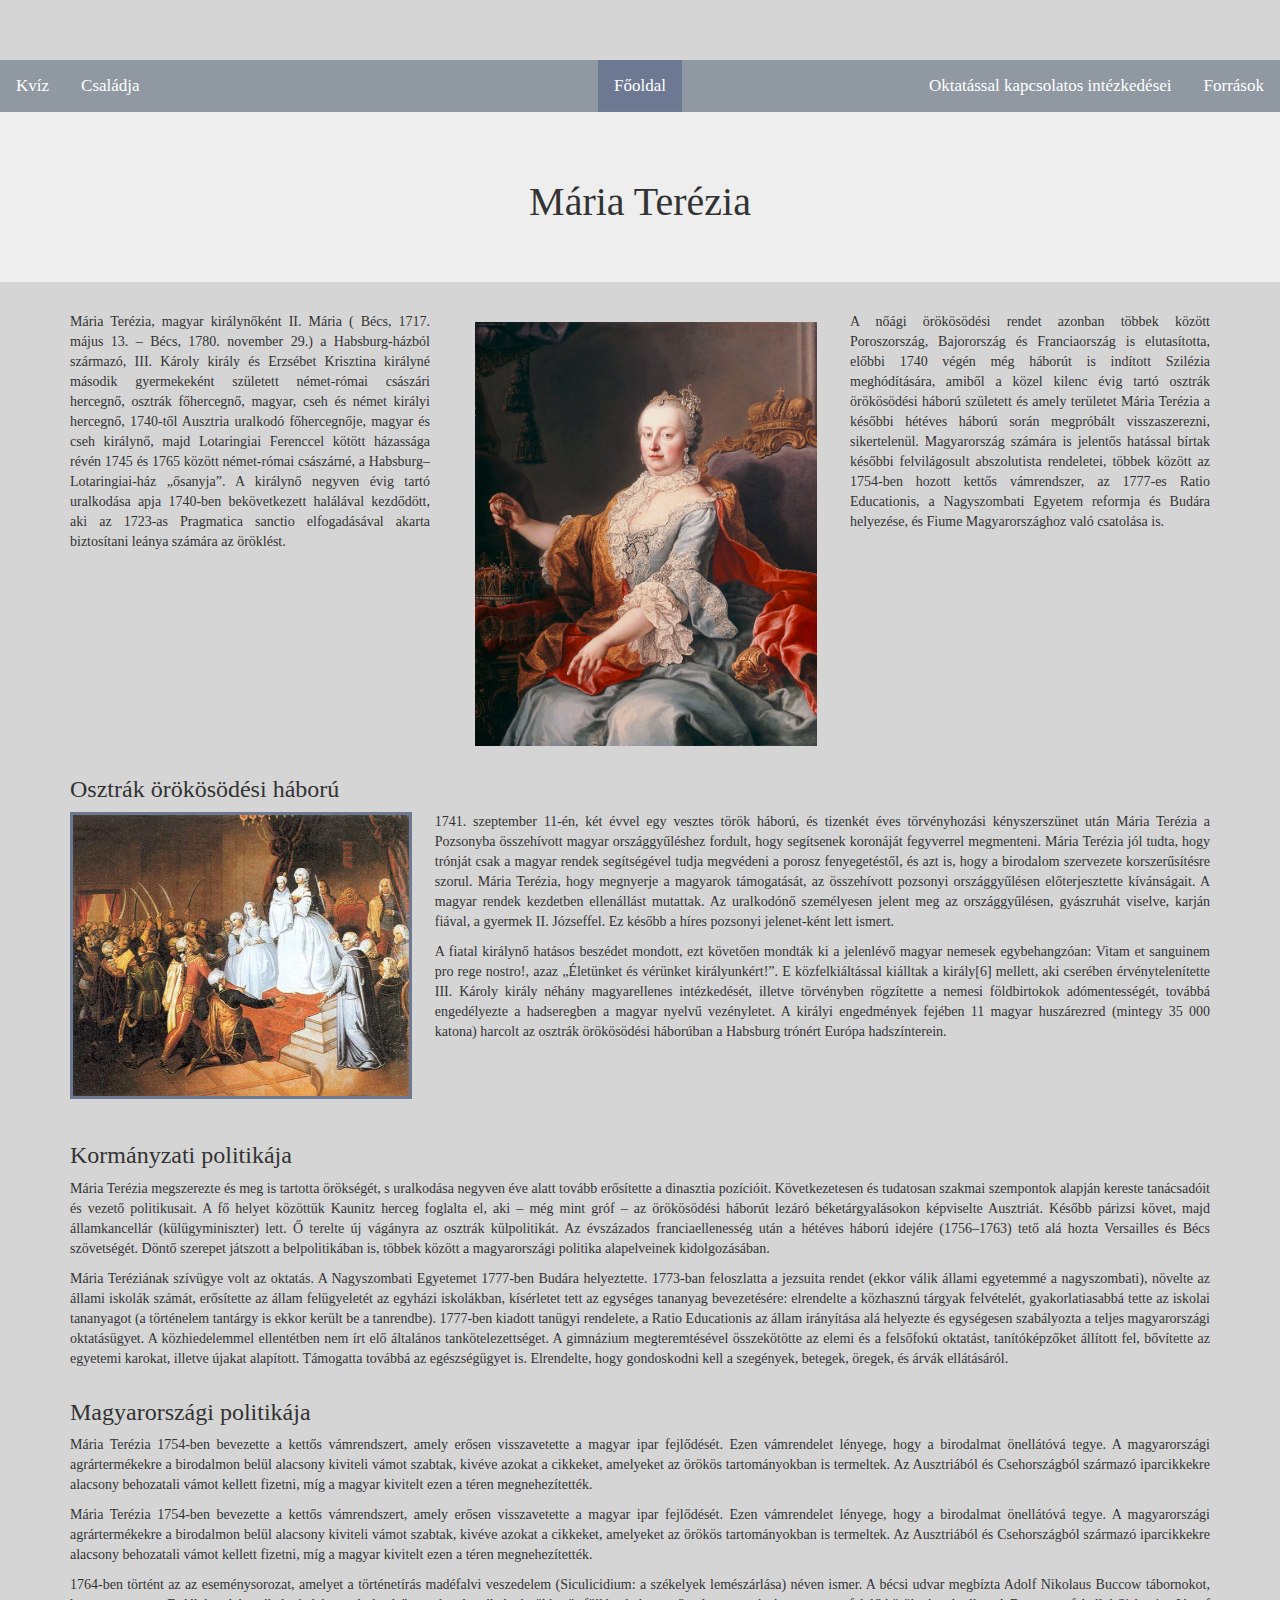
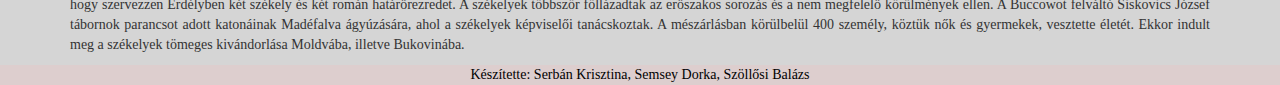
<file: weblap/index.html>
<!DOCTYPE html>
<html lang="hu">
<head>
    <meta charset="UTF-8">
    <meta name="viewport" content="width=device-width, initial-scale=1.0">
    <link rel="stylesheet" href="https://maxcdn.bootstrapcdn.com/bootstrap/3.4.1/css/bootstrap.min.css">
    <link rel="stylesheet" href="maritert.css">
    
    <title>Mária Terézia</title>
</head>
<body>
    <nav>
        <div class="topnav">

            <!-- Centered link -->
            <div class="topnav-centered">
              <a href="index.html" class="active">Főoldal</a>
            </div>
            
            <!-- Left-aligned links (default) -->
            <a href="kvíz.html">Kvíz</a>
            <a href="csalad.html">Családja</a>
            
            <!-- Right-aligned links -->
            <div class="topnav-right">
              <a href="#re.html">Oktatással kapcsolatos intézkedései</a>
              <a href="forras.html">Források</a>
            </div>
    </nav>
    <div class="jumbotron text-center">
        <h1 style="font-size: 40px">Mária Terézia</h1>
    </div>

<h2 style="text-align: center; font-size: xx-large;"></h2>
    <div class="container">
        <div class="row">
            <div class="col-md-4">
                <p style="text-align: justify;">Mária Terézia, magyar királynőként II. Mária ( Bécs, 1717. május 13. – Bécs, 1780. november 29.) a Habsburg-házból származó, III. Károly király és Erzsébet Krisztina királyné második gyermekeként született német-római császári hercegnő, osztrák főhercegnő, magyar, cseh és német királyi hercegnő, 1740-től Ausztria uralkodó főhercegnője, magyar és cseh királynő, majd Lotaringiai Ferenccel kötött házassága révén 1745 és 1765 között német-római császárné, a Habsburg–Lotaringiai-ház „ősanyja”. A királynő negyven évig tartó uralkodása apja 1740-ben bekövetkezett halálával kezdődött, aki az 1723-as Pragmatica sanctio elfogadásával akarta biztosítani leánya számára az öröklést.</p>
             </div>
             <div class="col-md-4">
                <p><div class="container" >
                    <img src="Kaiserin_Maria_Theresia_(HRR).jpg"   width="30%" height="30%" alt="Mária Terézia" title="Mária Terézia">
                </div></p>
             </div>
             <div class="col-md-4">
                 
                 <p > A nőági örökösödési rendet azonban többek között Poroszország, Bajorország és Franciaország is elutasította, előbbi 1740 végén még háborút is indított Szilézia meghódítására, amiből a közel kilenc évig tartó osztrák örökösödési háború született és amely területet Mária Terézia a későbbi hétéves háború során megpróbált visszaszerezni, sikertelenül. Magyarország számára is jelentős hatással bírtak későbbi felvilágosult abszolutista rendeletei, többek között az 1754-ben hozott kettős vámrendszer, az 1777-es Ratio Educationis, a Nagyszombati Egyetem reformja és Budára helyezése, és Fiume Magyarországhoz való csatolása is.</p>
             </div>
            <div class="col-md-12">
              <h3>Osztrák örökösödési háború</h3>
              <img  id="pozsony" src="pozsony.jpg" alt="A pozsonyi jelenet"  title="A pozsonyi jelenet">
                <p>1741. szeptember 11-én, két évvel egy vesztes török háború, és tizenkét éves törvényhozási kényszerszünet után Mária Terézia a Pozsonyba összehívott magyar országgyűléshez fordult, hogy segítsenek koronáját fegyverrel megmenteni. Mária Terézia jól tudta, hogy trónját csak a magyar rendek segítségével tudja megvédeni a porosz fenyegetéstől, és azt is, hogy a birodalom szervezete korszerűsítésre szorul. Mária Terézia, hogy megnyerje a magyarok támogatását, az összehívott pozsonyi országgyűlésen előterjesztette kívánságait. A magyar rendek kezdetben ellenállást mutattak. Az uralkodónő személyesen jelent meg az országgyűlésen, gyászruhát viselve, karján fiával, a gyermek II. Józseffel. Ez később a híres pozsonyi jelenet-ként lett ismert.</p>
                
                <p>A fiatal királynő hatásos beszédet mondott, ezt követően mondták ki a jelenlévő magyar nemesek egybehangzóan: Vitam et sanguinem pro rege nostro!, azaz „Életünket és vérünket királyunkért!”. E közfelkiáltással kiálltak a király[6] mellett, aki cserében érvénytelenítette III. Károly király néhány magyarellenes intézkedését, illetve törvényben rögzítette a nemesi földbirtokok adómentességét, továbbá engedélyezte a hadseregben a magyar nyelvű vezényletet. A királyi engedmények fejében 11 magyar huszárezred (mintegy 35 000 katona) harcolt az osztrák örökösödési háborúban a Habsburg trónért Európa hadszínterein.</p> 
              </div> 
              <div class="col-md-12">
                <h3>Kormányzati politikája</h3>
                <p>
                    Mária Terézia megszerezte és meg is tartotta örökségét, s uralkodása negyven éve alatt tovább erősítette a dinasztia pozícióit. Következetesen és tudatosan szakmai szempontok alapján kereste tanácsadóit és vezető politikusait. A fő helyet közöttük Kaunitz herceg foglalta el, aki – még mint gróf – az örökösödési háborút lezáró béketárgyalásokon képviselte Ausztriát. Később párizsi követ, majd államkancellár (külügyminiszter) lett. Ő terelte új vágányra az osztrák külpolitikát. Az évszázados franciaellenesség után a hétéves háború idejére (1756–1763) tető alá hozta Versailles és Bécs szövetségét. Döntő szerepet játszott a belpolitikában is, többek között a magyarországi politika alapelveinek kidolgozásában.</p>
                    <p>
                    Mária Teréziának szívügye volt az oktatás. A Nagyszombati Egyetemet 1777-ben Budára helyeztette. 1773-ban feloszlatta a jezsuita rendet (ekkor válik állami egyetemmé a nagyszombati), növelte az állami iskolák számát, erősítette az állam felügyeletét az egyházi iskolákban, kísérletet tett az egységes tananyag bevezetésére: elrendelte a közhasznú tárgyak felvételét, gyakorlatiasabbá tette az iskolai tananyagot (a történelem tantárgy is ekkor került be a tanrendbe). 1777-ben kiadott tanügyi rendelete, a Ratio Educationis az állam irányítása alá helyezte és egységesen szabályozta a teljes magyarországi oktatásügyet. A közhiedelemmel ellentétben nem írt elő általános tankötelezettséget. A gimnázium megteremtésével összekötötte az elemi és a felsőfokú oktatást, tanítóképzőket állított fel, bővítette az egyetemi karokat, illetve újakat alapított. Támogatta továbbá az egészségügyet is. Elrendelte, hogy gondoskodni kell a szegények, betegek, öregek, és árvák ellátásáról.
                </p>
              </div>
              <div class="col-md-12">
                  <h3>Magyarországi politikája</h3>
                  <p>
                    Mária Terézia 1754-ben bevezette a kettős vámrendszert, amely erősen visszavetette a magyar ipar fejlődését. Ezen vámrendelet lényege, hogy a birodalmat önellátóvá tegye. A magyarországi agrártermékekre a birodalmon belül alacsony kiviteli vámot szabtak, kivéve azokat a cikkeket, amelyeket az örökös tartományokban is termeltek. Az Ausztriából és Csehországból származó iparcikkekre alacsony behozatali vámot kellett fizetni, míg a magyar kivitelt ezen a téren megnehezítették.
                  </p>
                  <p>
                    Mária Terézia 1754-ben bevezette a kettős vámrendszert, amely erősen visszavetette a magyar ipar fejlődését. Ezen vámrendelet lényege, hogy a birodalmat önellátóvá tegye. A magyarországi agrártermékekre a birodalmon belül alacsony kiviteli vámot szabtak, kivéve azokat a cikkeket, amelyeket az örökös tartományokban is termeltek. Az Ausztriából és Csehországból származó iparcikkekre alacsony behozatali vámot kellett fizetni, míg a magyar kivitelt ezen a téren megnehezítették.
                  </p>
                  <p>
                    1764-ben történt az az eseménysorozat, amelyet a történetírás madéfalvi veszedelem (Siculicidium: a székelyek lemészárlása) néven ismer. A bécsi udvar megbízta Adolf Nikolaus Buccow tábornokot, hogy szervezzen Erdélyben két székely és két román határőrezredet. A székelyek többször föllázadtak az erőszakos sorozás és a nem megfelelő körülmények ellen. A Buccowot felváltó Siskovics József tábornok parancsot adott katonáinak Madéfalva ágyúzására, ahol a székelyek képviselői tanácskoztak. A mészárlásban körülbelül 400 személy, köztük nők és gyermekek, vesztette életét. Ekkor indult meg a székelyek tömeges kivándorlása Moldvába, illetve Bukovinába.
                  </p>
                </div>
        </div>

    </div>
<footer style="background-color: rgb(221, 206, 206) ; text-align: center;">
    Készítette: Serbán Krisztina, Semsey Dorka, Szöllősi Balázs
</footer>
</body>
</html>
</file>
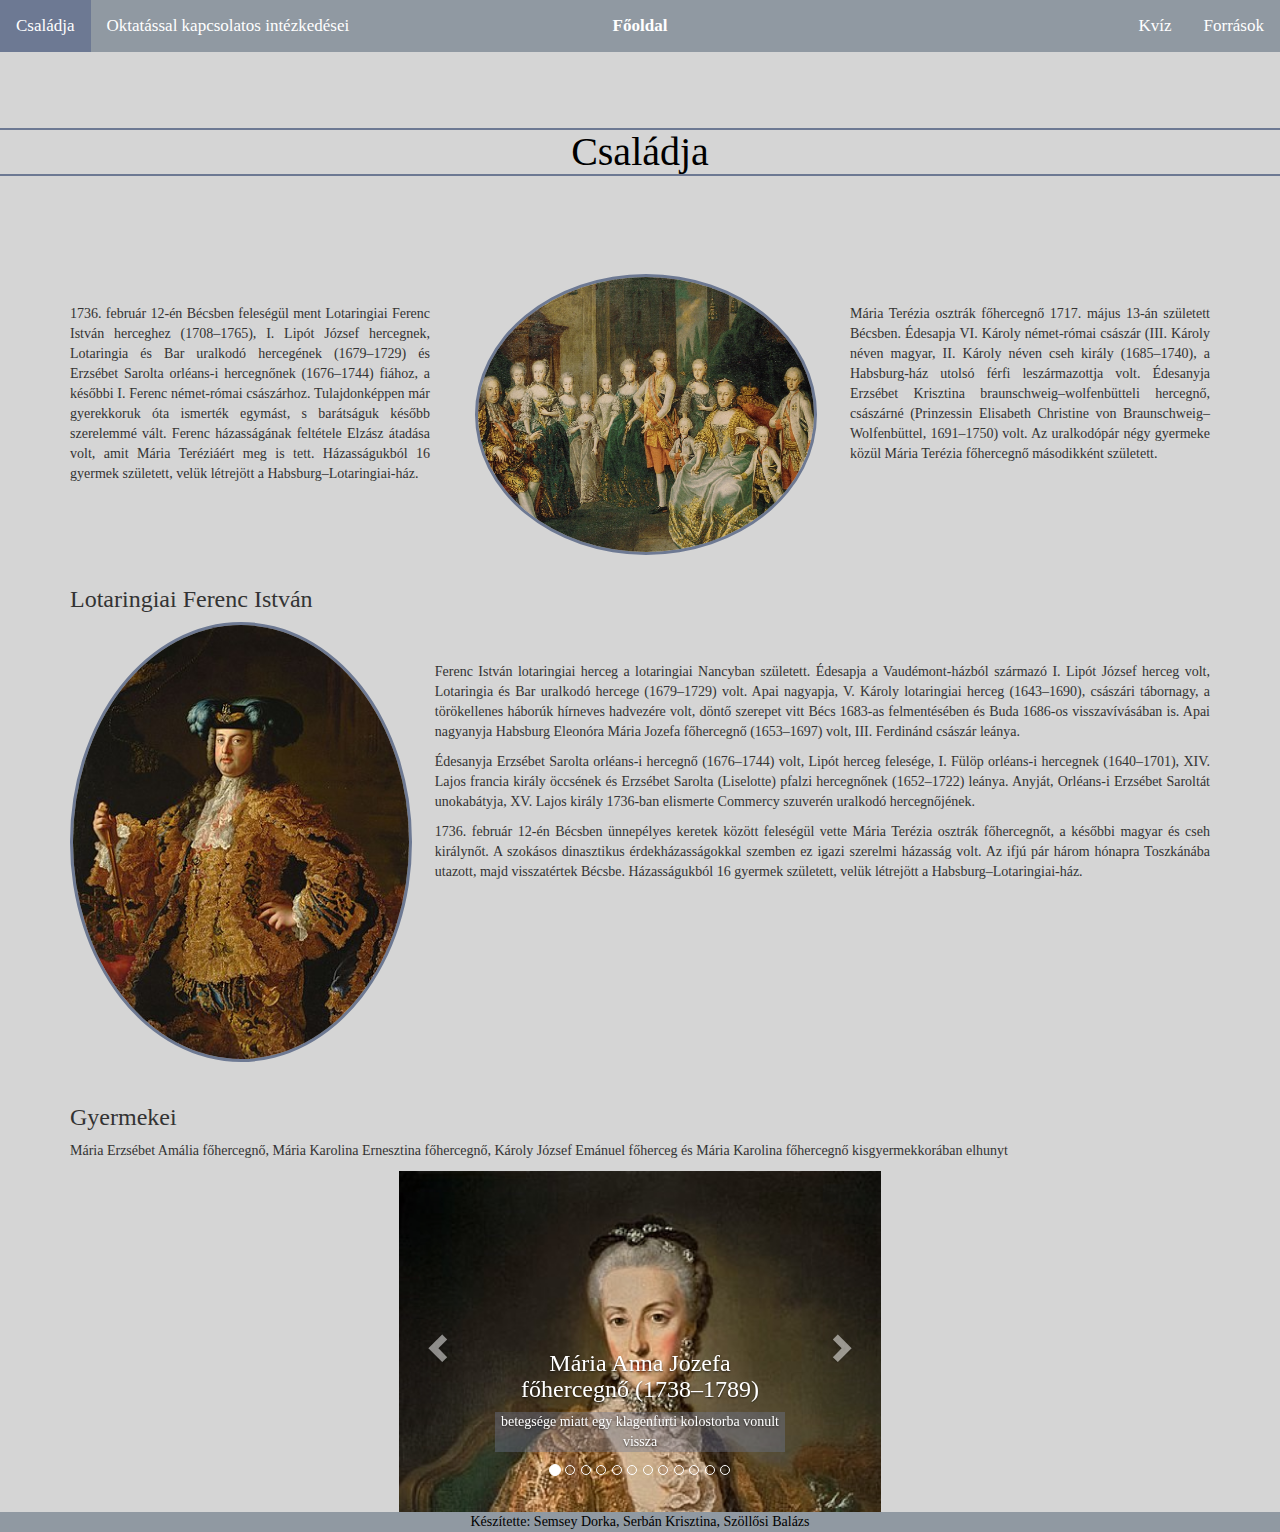
<file: weblap/csalad.html>
<!DOCTYPE html>
<html lang="hu">
<head>
    <meta charset="UTF-8">
    <meta name="viewport" content="width=device-width, initial-scale=1.0">
    <link rel="stylesheet" href="https://maxcdn.bootstrapcdn.com/bootstrap/3.4.1/css/bootstrap.min.css">
    <script src="https://ajax.googleapis.com/ajax/libs/jquery/3.5.1/jquery.min.js"></script>
    <script src="https://maxcdn.bootstrapcdn.com/bootstrap/3.4.1/js/bootstrap.min.js"></script>
  </head>
    <link rel="stylesheet" href="maritert.css">
    <title>Családja</title>
    <style>
        #katt2{
            background-color: #2B4A5C;
        }
    </style>
</head>


<body>
  <nav class="navbar-fixed-top">   
    <div class="topnav">

        <!-- Centered link -->
        <div class="topnav-centered">
          <a href="index2.html" id="fooldal" >Főoldal</a>
        </div>
        
        <!-- Left-aligned links (default) -->
        <a href="csalad.html"class="active" >Családja</a>
        <a href="okt.html">Oktatással kapcsolatos intézkedései</a>
        
        <!-- Right-aligned links -->
        <div class="topnav-right">
          <a href="kvíz.html">Kvíz</a>
          <a href="forrasok.html">Források</a>
        </div>
</nav>
    <div id="fej2" class="jumbotron text-center">
       
          <h1 id="fej">Családja</h1>
      
    </div>

    
    <h2 style="text-align: center; font-size: xx-large;"></h2>
    <div class="container">
        <div class="row">
            <div class="col-md-4">
                <br>
                <br>
                <p style="text-align: justify;"> 1736. február 12-én Bécsben feleségül ment Lotaringiai Ferenc István herceghez (1708–1765), I. Lipót József hercegnek, Lotaringia és Bar uralkodó hercegének (1679–1729) és Erzsébet Sarolta orléans-i hercegnőnek (1676–1744) fiához, a későbbi I. Ferenc német-római császárhoz. Tulajdonképpen már gyerekkoruk óta ismerték egymást, s barátságuk később szerelemmé vált. Ferenc házasságának feltétele Elzász átadása volt, amit Mária Teréziáért meg is tett. Házasságukból 16 gyermek született, velük létrejött a Habsburg–Lotaringiai-ház.</p>
             </div>
             <div class="col-md-4">
                <p><div class="container" >
                    <img src="fam.jpg"   id="portre"  class="img-circle"  alt="Mária Terézia és családja" title="Mária Terézia és családja, tea Trianonban">
                </div></p>
             </div>
             <div class="col-md-4">
                 <br>
                 <br>
                 <p > Mária Terézia osztrák főhercegnő 1717. május 13-án született Bécsben. Édesapja VI. Károly német-római császár (III. Károly néven magyar, II. Károly néven cseh király (1685–1740), a Habsburg-ház utolsó férfi leszármazottja volt. Édesanyja Erzsébet Krisztina braunschweig–wolfenbütteli hercegnő, császárné (Prinzessin Elisabeth Christine von Braunschweig–Wolfenbüttel, 1691–1750) volt. Az uralkodópár négy gyermeke közül Mária Terézia főhercegnő másodikként született.</p>
             </div>
            <div class="col-md-12">
        </div>

        <div class="col-md-12">
            <h3>Lotaringiai Ferenc István</h3>
            <img  id="pozsony"  class="img-circle"  src="iferenc.jpg" alt="Lotaringiai Ferenc István"  title="Lotaringiai Ferenc István">
            <br>
            <br>
              <p>Ferenc István lotaringiai herceg a lotaringiai Nancyban született. Édesapja a Vaudémont-házból származó I. Lipót József herceg volt, Lotaringia és Bar uralkodó hercege (1679–1729) volt. Apai nagyapja, V. Károly lotaringiai herceg (1643–1690), császári tábornagy, a törökellenes háborúk hírneves hadvezére volt, döntő szerepet vitt Bécs 1683-as felmentésében és Buda 1686-os visszavívásában is. Apai nagyanyja Habsburg Eleonóra Mária Jozefa főhercegnő (1653–1697) volt, III. Ferdinánd császár leánya.</p>
              
              <p>Édesanyja Erzsébet Sarolta orléans-i hercegnő (1676–1744) volt, Lipót herceg felesége, I. Fülöp orléans-i hercegnek (1640–1701), XIV. Lajos francia király öccsének és Erzsébet Sarolta (Liselotte) pfalzi hercegnőnek (1652–1722) leánya. Anyját, Orléans-i Erzsébet Saroltát unokabátyja, XV. Lajos király 1736-ban elismerte Commercy szuverén uralkodó hercegnőjének.</p> 

              <p>1736. február 12-én Bécsben ünnepélyes keretek között feleségül vette Mária Terézia osztrák főhercegnőt, a későbbi magyar és cseh királynőt. A szokásos dinasztikus érdekházasságokkal szemben ez igazi szerelmi házasság volt. Az ifjú pár három hónapra Toszkánába utazott, majd visszatértek Bécsbe. Házasságukból 16 gyermek született, velük létrejött a Habsburg–Lotaringiai-ház.</p>
            </div> 
            </div>
    </div>
    <div class="container">
      <h3>Gyermekei</h3> 
      <div class="row">
          <div class="col-md-12">
              <p >Mária Erzsébet Amália főhercegnő, Mária Karolina Ernesztina főhercegnő, Károly József Emánuel főherceg és Mária Karolina főhercegnő kisgyermekkorában elhunyt</p>
               </div>
      </div>
    </div>
               <div class="container" id="kepek">

                    <h2</h2>
                    <div id="myCarousel" class="carousel slide" data-ride="carousel">
                      <!-- Indicators -->
                      <ol class="carousel-indicators">
                        <li data-target="#myCarousel" data-slide-to="0" class="active"></li>
                        <li data-target="#myCarousel" data-slide-to="1"></li>
                        <li data-target="#myCarousel" data-slide-to="2"></li>
                        <li data-target="#myCarousel" data-slide-to="3"></li>
                        <li data-target="#myCarousel" data-slide-to="4"></li>
                        <li data-target="#myCarousel" data-slide-to="5"></li>
                        <li data-target="#myCarousel" data-slide-to="6"></li>
                        <li data-target="#myCarousel" data-slide-to="7"></li>
                        <li data-target="#myCarousel" data-slide-to="8"></li>
                        <li data-target="#myCarousel" data-slide-to="9"></li>
                        <li data-target="#myCarousel" data-slide-to="10"></li>
                        <li data-target="#myCarousel" data-slide-to="11"></li>
                      </ol>
                  
                      <!-- Wrapper for slides -->
                      <div class="carousel-inner">
                  
                        <div class="item active">
                          <img src="2.jpg" alt="Mária Anna Jozefa főhercegnő (1738–1789)" width="100%">
                          <div class="carousel-caption class="craouseltext"">
                            <h3>Mária Anna Jozefa főhercegnő (1738–1789)</h3>
                            <p class="craouseltext">betegsége miatt egy klagenfurti kolostorba vonult vissza</p>
                          </div>
                        </div>
                  
                        <div class="item">
                          <img src="4.jpg" alt="József Benedek Ágost főherceg (1741–1790)" style="width:100%;">
                          <div class="carousel-caption">
                            <h3>József Benedek Ágost főherceg (1741–1790)</h3>
                            <p  class="craouseltext">Később II. József néven német-római császár, magyar (gúnyneve volt a „kalapos király”, mert nem koronáztatta meg magát) és cseh király (1764–1790).</p>
                          </div>
                        </div>
                      
                        <div class="item">
                          <img src="5.jpg" alt="Mária Krisztina főhercegnő (1742–1798)" style="width:100%;">
                          <div class="carousel-caption">
                            <h3>Mária Krisztina főhercegnő (1742–1798)</h3>
                            <p class="craouseltext">1766-ban Albert Kázmér szász–tescheni herceghez (1738–1822) ment feleségül.</p>
                          </div>
                        </div>
                        <div class="item">
                            <img src="6.jpg" alt="Mária Erzsébet főhercegnő (1743–1808)" style="width:100%;">
                            <div class="carousel-caption">
                              <h3 >Mária Erzsébet főhercegnő (1743–1808)</h3>
                              <p  class="craouseltext">XV. Lajos francia király feleségéül szántak, de betegsége miatt egy innsbrucki kolostorba kényszerült vonulni.</p>
                            </div>
                          </div>
                          <div class="item">
                            <img src="8.jpg" alt="Mária Amália főhercegnő (1746–1804)" style="width:100%;">
                            <div class="carousel-caption">
                              <h3>Mária Amália főhercegnő (1746–1804)</h3>
                              <p  class="craouseltext">769-ben I. Ferdinánd parmai herceghez (1751–1802) ment feleségül.</p>
                            </div>
                          </div>
                          <div class="item">
                            <img src="9.jpg" alt="Péter Lipót József főherceg (1747–1792)" style="width:100%;">
                            <div class="carousel-caption">
                              <h3>Péter Lipót József főherceg (1747–1792)</h3>
                              <p  class="craouseltext"> I. Lipót néven toszkánai nagyherceg, 1790–92 között II. Lipót néven német-római császár, magyar és cseh király.</p>
                            </div>
                          </div>
                         
                          <div class="item">
                            <img src="11.jpg" alt="Mária Johanna Gabriella (1750–1762)" style="width:100%;">
                            <div class="carousel-caption">
                              <h3>Mária Johanna Gabriella (1750–1762)</h3>
                              <p  class="craouseltext"> IV. Ferdinánd nápolyi királlyal jegyeztek el, de meghalt az esküvő előtt.
                            </p>
                            </div>
                          </div>
                          <div class="item">
                            <img src="12.jpg" alt="Mária Jozefa főhercegnő (1751–1767)" style="width:100%;">
                            <div class="carousel-caption">
                                <h3 >Mária Jozefa főhercegnő (1751–1767)</h3>
                              <p  class="craouseltext">Elhunyt nővérei helyett 1768-ban feleségül ment IV. Ferdinánd nápolyi királyhoz (1751–1825), a későbbi I. Ferdinánd nápoly–szicíliai királyhoz, így Nápoly és Szicília királynéja lett.</p>
                            </div>
                          </div>
                          <div class="item">
                            <img src="13.jpg" alt="Mária Karolina Lujza főhercegnő (1752–1814)" style="width:100%;">
                            <div class="carousel-caption">
                                <h3 >Mária Karolina Lujza főhercegnő (1752–1814)</h3>
                              <p  class="craouseltext">Elhunyt nővére, Johanna Gabriella után szintén IV. Ferdinánd nápolyi királlyal jegyeztek el, de állítólag ő is meghalt az esküvő előtt</p>
                            </div>
                          </div>
                        
                          <div class="item">
                            <img src="14.jpg" alt="Ferdinánd Károly Antal főherceg (1754–1806)" style="width:100%;">
                            <div class="carousel-caption">
                              <h3>Ferdinánd Károly Antal főherceg (1754–1806)</h3>
                              <p  class="craouseltext">Lombardia főkormányzója, aki 1771-ben elvette Estei Mária Beatrix Ricarda modenai hercegnőt (1750–1829), és megalapította a Habsburg-Lotaringiai-ház Este-Modenai ágát.</p>
                            </div>
                          </div>
                          <div class="item">
                            <img src="15.jpg" alt="Mária Antónia főhercegnő (1755–1793)" style="width:100%;">
                            <div class="carousel-caption">
                              <h3>Mária Antónia főhercegnő (1755–1793)</h3>
                              <p  class="craouseltext">1770-ben feleségül ment XVI. Lajos francia királyhoz. A francia forradalom során férjével együtt kivégezték. Fia, Lajos Károly francia trónörökös herceg 1795-ben fogságban halt meg.</p>
                            </div>
                          </div>
                          <div class="item">
                            <img src="16.jpg" alt="Miksa Ferenc főherceg (1756–1801) " style="width:100%;">
                            <div class="carousel-caption">
                              <h3>Miksa Ferenc főherceg (1756–1801)</h3>
                              <p  class="craouseltext">Püspök, kölni választófejedelem, a Német Lovagrend nagymestere, érsek. </p>
                            </div>
                          </div>
                        
                    
                      </div>
                  
                      <!-- Left and right controls -->
                      <a class="left carousel-control" href="#myCarousel" data-slide="prev">
                        <span class="glyphicon glyphicon-chevron-left"></span>
                        <span class="sr-only">Previous</span>
                      </a>
                      <a class="right carousel-control" href="#myCarousel" data-slide="next">
                        <span class="glyphicon glyphicon-chevron-right"></span>
                        <span class="sr-only">Next</span>
                      </a>
                    </div>
                  </div>
        </div>
    </div>
   
    
          
    



  
 
    <footer>Készítette: Semsey Dorka, Serbán Krisztina, Szöllősi Balázs</footer>
</body>
</html>
</file>
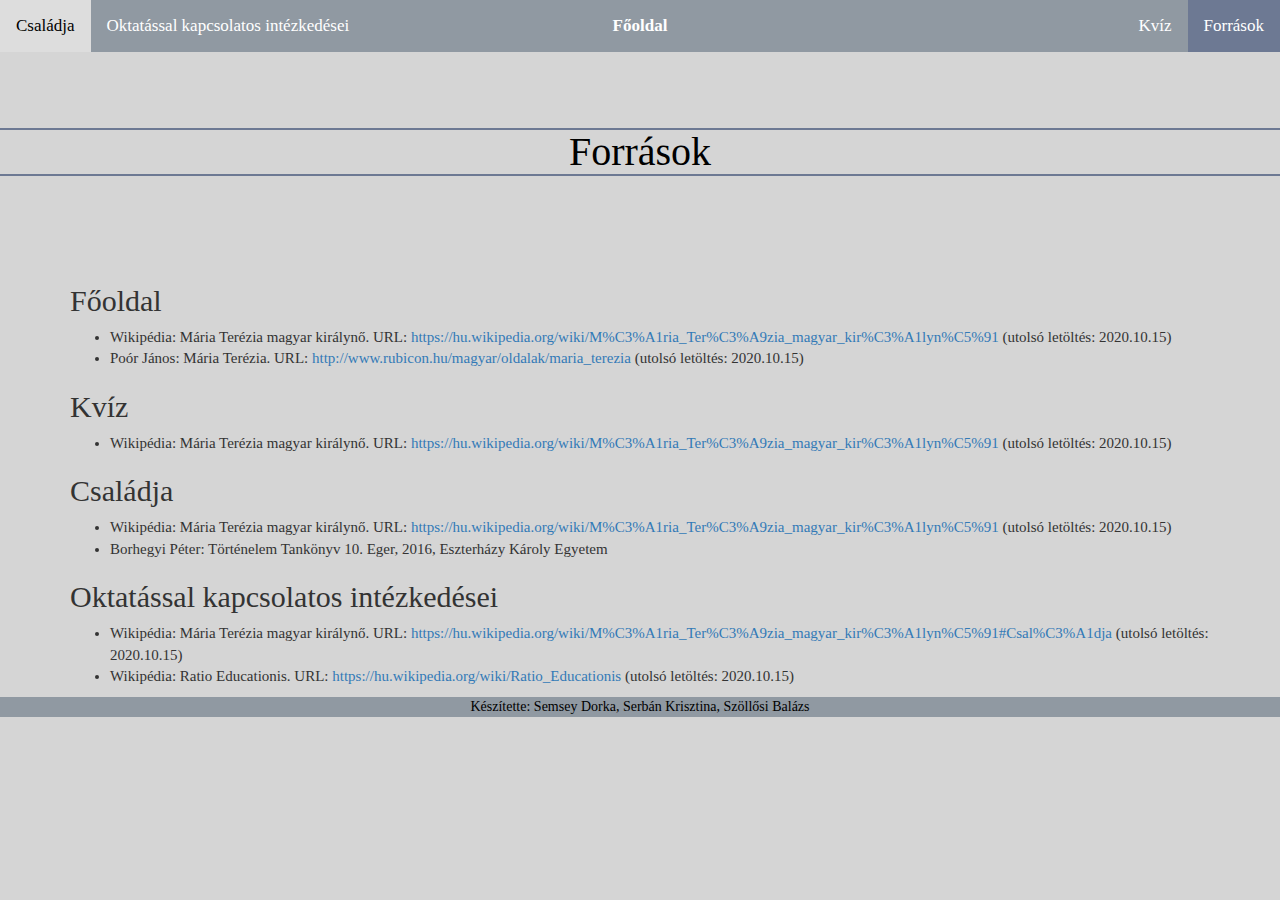
<file: weblap/forrasok.html>
<!DOCTYPE html>
<html lang="hu">
<head>
    <meta charset="UTF-8">
    <meta name="viewport" content="width=device-width, initial-scale=1.0">
    <link rel="stylesheet" href="https://maxcdn.bootstrapcdn.com/bootstrap/3.4.1/css/bootstrap.min.css">
    <link rel="stylesheet" href="maritert.css">
    <title>Mária Terézia</title>

</head>


<body>
  <nav class="navbar-fixed-top">   
    <div class="topnav">

        <!-- Centered link -->
        <div class="topnav-centered">
          <a href="index2.html" id="fooldal" >Főoldal</a>
        </div>
        
        <!-- Left-aligned links (default) -->
        <a href="csalad.html" >Családja</a>
        <a href="okt.html">Oktatással kapcsolatos intézkedései</a>
        
        <!-- Right-aligned links -->
        <div class="topnav-right">
          <a href="kvíz.html">Kvíz</a>
          <a href="forrasok.html" class="active">Források</a>
        </div>
</nav>
    
    <div id="fej2" class="jumbotron text-center">
       
          <h1 id="fej">Források</h1>
      
    </div>
   <div class="container">
    <div class="row">
      <div class="col-md-12">
    <h2 >Főoldal</h2>
      <ul>
        <li>Wikipédia: Mária Terézia magyar királynő. URL: <a href="https://hu.wikipedia.org/wiki/M%C3%A1ria_Ter%C3%A9zia_magyar_kir%C3%A1lyn%C5%91">https://hu.wikipedia.org/wiki/M%C3%A1ria_Ter%C3%A9zia_magyar_kir%C3%A1lyn%C5%91</a> (utolsó letöltés: 2020.10.15)</li>
        <li>
          Poór János: Mária Terézia. URL: <a href="http://www.rubicon.hu/magyar/oldalak/maria_terezia">http://www.rubicon.hu/magyar/oldalak/maria_terezia</a> (utolsó letöltés: 2020.10.15)
        </li>
      </ul>

    <h2 >Kvíz</h2>
      <ul>
        <li>Wikipédia: Mária Terézia magyar királynő. URL: <a href="https://hu.wikipedia.org/wiki/M%C3%A1ria_Ter%C3%A9zia_magyar_kir%C3%A1lyn%C5%91">https://hu.wikipedia.org/wiki/M%C3%A1ria_Ter%C3%A9zia_magyar_kir%C3%A1lyn%C5%91</a> (utolsó letöltés: 2020.10.15)</li>
      </ul>

    <h2 >Családja</h2>
        <ul>
          <li>Wikipédia: Mária Terézia magyar királynő. URL: <a href="https://hu.wikipedia.org/wiki/M%C3%A1ria_Ter%C3%A9zia_magyar_kir%C3%A1lyn%C5%91">https://hu.wikipedia.org/wiki/M%C3%A1ria_Ter%C3%A9zia_magyar_kir%C3%A1lyn%C5%91</a> (utolsó letöltés: 2020.10.15)</li>
            <li>Borhegyi Péter: Történelem Tankönyv 10. Eger, 2016, Eszterházy Károly Egyetem</li>
     
        </ul>

    <h2 >Oktatással kapcsolatos intézkedései</h2>
        <ul>
          <li>Wikipédia: Mária Terézia magyar királynő. URL: <a href="https://hu.wikipedia.org/wiki/M%C3%A1ria_Ter%C3%A9zia_magyar_kir%C3%A1lyn%C5%91#Csal%C3%A1dja">https://hu.wikipedia.org/wiki/M%C3%A1ria_Ter%C3%A9zia_magyar_kir%C3%A1lyn%C5%91#Csal%C3%A1dja</a> (utolsó letöltés: 2020.10.15)</li>
          <li>Wikipédia: Ratio Educationis. URL: <a href="https://hu.wikipedia.org/wiki/Ratio_Educationis">https://hu.wikipedia.org/wiki/Ratio_Educationis</a> (utolsó letöltés: 2020.10.15)</li>
        </ul>
      </div>
      </div>

   </div>
   
    
    <footer>Készítette: Semsey Dorka, Serbán Krisztina, Szöllősi Balázs</footer>
</body>


</html>
</file>
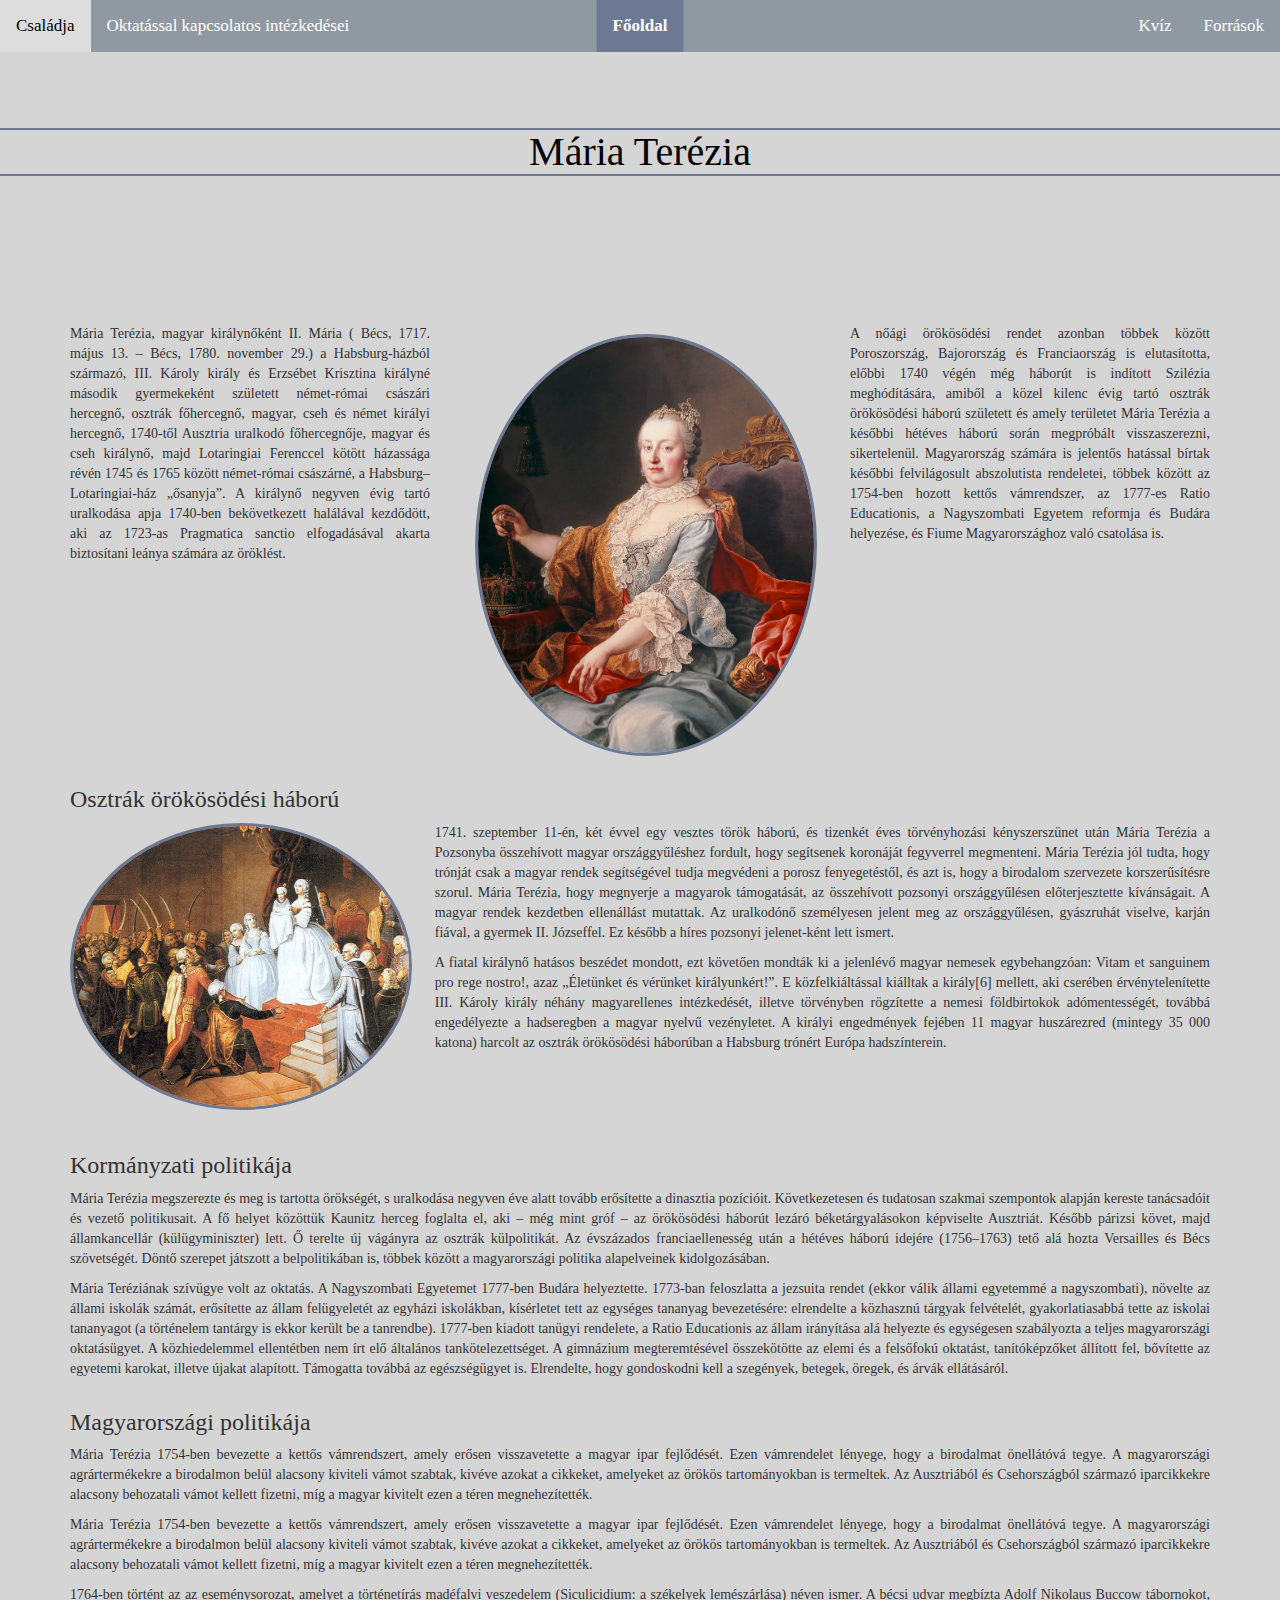
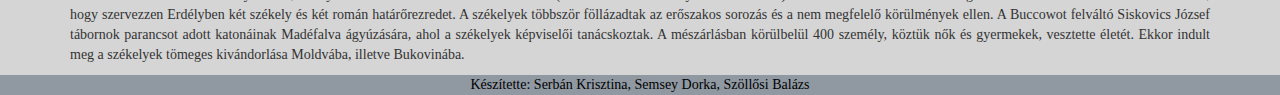
<file: weblap/index2.html>
<!DOCTYPE html>
<html lang="hu">
<head>
    <meta charset="UTF-8">
    <meta name="viewport" content="width=device-width, initial-scale=1.0">
   
    <link rel="stylesheet" href="https://maxcdn.bootstrapcdn.com/bootstrap/3.4.1/css/bootstrap.min.css">
    <link rel="stylesheet" href="maritert.css">
    
    <title>Mária Terézia</title>
</head>
<body>
  <nav class="navbar-fixed-top">   
    <div class="topnav">

        <!-- Centered link -->
        <div class="topnav-centered">
          <a href="index2.html" id="fooldal"class="active" >Főoldal</a>
        </div>
        
        <!-- Left-aligned links (default) -->
        <a href="csalad.html" >Családja</a>
        <a href="okt.html">Oktatással kapcsolatos intézkedései</a>
        
        <!-- Right-aligned links -->
        <div class="topnav-right">
          <a href="kvíz.html">Kvíz</a>
          <a href="forrasok.html" >Források</a>
        </div>
</nav>
    <div id="fej2" class="jumbotron text-center">
     
        <h1 id="fej">Mária Terézia</h1>
      
    </div>

<h2 style="text-align: center; font-size: xx-large;"></h2>
    <div class="container" style="padding-top: 60px;">
        <div class="row">
            <div class="col-md-4">
                <p style="text-align: justify;">Mária Terézia, magyar királynőként II. Mária ( Bécs, 1717. május 13. – Bécs, 1780. november 29.) a Habsburg-házból származó, III. Károly király és Erzsébet Krisztina királyné második gyermekeként született német-római császári hercegnő, osztrák főhercegnő, magyar, cseh és német királyi hercegnő, 1740-től Ausztria uralkodó főhercegnője, magyar és cseh királynő, majd Lotaringiai Ferenccel kötött házassága révén 1745 és 1765 között német-római császárné, a Habsburg–Lotaringiai-ház „ősanyja”. A királynő negyven évig tartó uralkodása apja 1740-ben bekövetkezett halálával kezdődött, aki az 1723-as Pragmatica sanctio elfogadásával akarta biztosítani leánya számára az öröklést.</p>
             </div>
            <div class="col-md-4">
                <p><div class="container" >
                    <img src="Kaiserin_Maria_Theresia_(HRR).jpg"  class="img-circle" id="portre" alt="Mária Terézia" title="Mária Terézia" >
                </div></p>
             </div>
            <div class="col-md-4">
                 
                 <p > A nőági örökösödési rendet azonban többek között Poroszország, Bajorország és Franciaország is elutasította, előbbi 1740 végén még háborút is indított Szilézia meghódítására, amiből a közel kilenc évig tartó osztrák örökösödési háború született és amely területet Mária Terézia a későbbi hétéves háború során megpróbált visszaszerezni, sikertelenül. Magyarország számára is jelentős hatással bírtak későbbi felvilágosult abszolutista rendeletei, többek között az 1754-ben hozott kettős vámrendszer, az 1777-es Ratio Educationis, a Nagyszombati Egyetem reformja és Budára helyezése, és Fiume Magyarországhoz való csatolása is.</p>
            </div> 
      
            <div class="col-md-12">
              <h3>Osztrák örökösödési háború</h3>
              <img  id="pozsony"  src="pozsony.jpg" alt="A pozsonyi jelenet" class="img-circle" title="A pozsonyi jelenet" >
                <p>1741. szeptember 11-én, két évvel egy vesztes török háború, és tizenkét éves törvényhozási kényszerszünet után Mária Terézia a Pozsonyba összehívott magyar országgyűléshez fordult, hogy segítsenek koronáját fegyverrel megmenteni. Mária Terézia jól tudta, hogy trónját csak a magyar rendek segítségével tudja megvédeni a porosz fenyegetéstől, és azt is, hogy a birodalom szervezete korszerűsítésre szorul. Mária Terézia, hogy megnyerje a magyarok támogatását, az összehívott pozsonyi országgyűlésen előterjesztette kívánságait. A magyar rendek kezdetben ellenállást mutattak. Az uralkodónő személyesen jelent meg az országgyűlésen, gyászruhát viselve, karján fiával, a gyermek II. Józseffel. Ez később a híres pozsonyi jelenet-ként lett ismert.</p>
                
                <p>A fiatal királynő hatásos beszédet mondott, ezt követően mondták ki a jelenlévő magyar nemesek egybehangzóan: Vitam et sanguinem pro rege nostro!, azaz „Életünket és vérünket királyunkért!”. E közfelkiáltással kiálltak a király[6] mellett, aki cserében érvénytelenítette III. Károly király néhány magyarellenes intézkedését, illetve törvényben rögzítette a nemesi földbirtokok adómentességét, továbbá engedélyezte a hadseregben a magyar nyelvű vezényletet. A királyi engedmények fejében 11 magyar huszárezred (mintegy 35 000 katona) harcolt az osztrák örökösödési háborúban a Habsburg trónért Európa hadszínterein.</p> 
            </div> 
            <div class="col-md-12">
                <h3>Kormányzati politikája</h3>
                <p>
                    Mária Terézia megszerezte és meg is tartotta örökségét, s uralkodása negyven éve alatt tovább erősítette a dinasztia pozícióit. Következetesen és tudatosan szakmai szempontok alapján kereste tanácsadóit és vezető politikusait. A fő helyet közöttük Kaunitz herceg foglalta el, aki – még mint gróf – az örökösödési háborút lezáró béketárgyalásokon képviselte Ausztriát. Később párizsi követ, majd államkancellár (külügyminiszter) lett. Ő terelte új vágányra az osztrák külpolitikát. Az évszázados franciaellenesség után a hétéves háború idejére (1756–1763) tető alá hozta Versailles és Bécs szövetségét. Döntő szerepet játszott a belpolitikában is, többek között a magyarországi politika alapelveinek kidolgozásában.</p>
                    <p>
                    Mária Teréziának szívügye volt az oktatás. A Nagyszombati Egyetemet 1777-ben Budára helyeztette. 1773-ban feloszlatta a jezsuita rendet (ekkor válik állami egyetemmé a nagyszombati), növelte az állami iskolák számát, erősítette az állam felügyeletét az egyházi iskolákban, kísérletet tett az egységes tananyag bevezetésére: elrendelte a közhasznú tárgyak felvételét, gyakorlatiasabbá tette az iskolai tananyagot (a történelem tantárgy is ekkor került be a tanrendbe). 1777-ben kiadott tanügyi rendelete, a Ratio Educationis az állam irányítása alá helyezte és egységesen szabályozta a teljes magyarországi oktatásügyet. A közhiedelemmel ellentétben nem írt elő általános tankötelezettséget. A gimnázium megteremtésével összekötötte az elemi és a felsőfokú oktatást, tanítóképzőket állított fel, bővítette az egyetemi karokat, illetve újakat alapított. Támogatta továbbá az egészségügyet is. Elrendelte, hogy gondoskodni kell a szegények, betegek, öregek, és árvák ellátásáról.
                </p>
            </div>
            <div class="col-md-12">
                  <h3>Magyarországi politikája</h3>
                  <p>
                    Mária Terézia 1754-ben bevezette a kettős vámrendszert, amely erősen visszavetette a magyar ipar fejlődését. Ezen vámrendelet lényege, hogy a birodalmat önellátóvá tegye. A magyarországi agrártermékekre a birodalmon belül alacsony kiviteli vámot szabtak, kivéve azokat a cikkeket, amelyeket az örökös tartományokban is termeltek. Az Ausztriából és Csehországból származó iparcikkekre alacsony behozatali vámot kellett fizetni, míg a magyar kivitelt ezen a téren megnehezítették.
                  </p>
                  <p>
                    Mária Terézia 1754-ben bevezette a kettős vámrendszert, amely erősen visszavetette a magyar ipar fejlődését. Ezen vámrendelet lényege, hogy a birodalmat önellátóvá tegye. A magyarországi agrártermékekre a birodalmon belül alacsony kiviteli vámot szabtak, kivéve azokat a cikkeket, amelyeket az örökös tartományokban is termeltek. Az Ausztriából és Csehországból származó iparcikkekre alacsony behozatali vámot kellett fizetni, míg a magyar kivitelt ezen a téren megnehezítették.
                  </p>
                  <p>
                    1764-ben történt az az eseménysorozat, amelyet a történetírás madéfalvi veszedelem (Siculicidium: a székelyek lemészárlása) néven ismer. A bécsi udvar megbízta Adolf Nikolaus Buccow tábornokot, hogy szervezzen Erdélyben két székely és két román határőrezredet. A székelyek többször föllázadtak az erőszakos sorozás és a nem megfelelő körülmények ellen. A Buccowot felváltó Siskovics József tábornok parancsot adott katonáinak Madéfalva ágyúzására, ahol a székelyek képviselői tanácskoztak. A mészárlásban körülbelül 400 személy, köztük nők és gyermekek, vesztette életét. Ekkor indult meg a székelyek tömeges kivándorlása Moldvába, illetve Bukovinába.
                  </p>
            </div>
          </div>
      

    </div>
<div class="container">
  
</div>
<footer >
    Készítette: Serbán Krisztina, Semsey Dorka, Szöllősi Balázs
</footer>
</body>
</html>
</file>
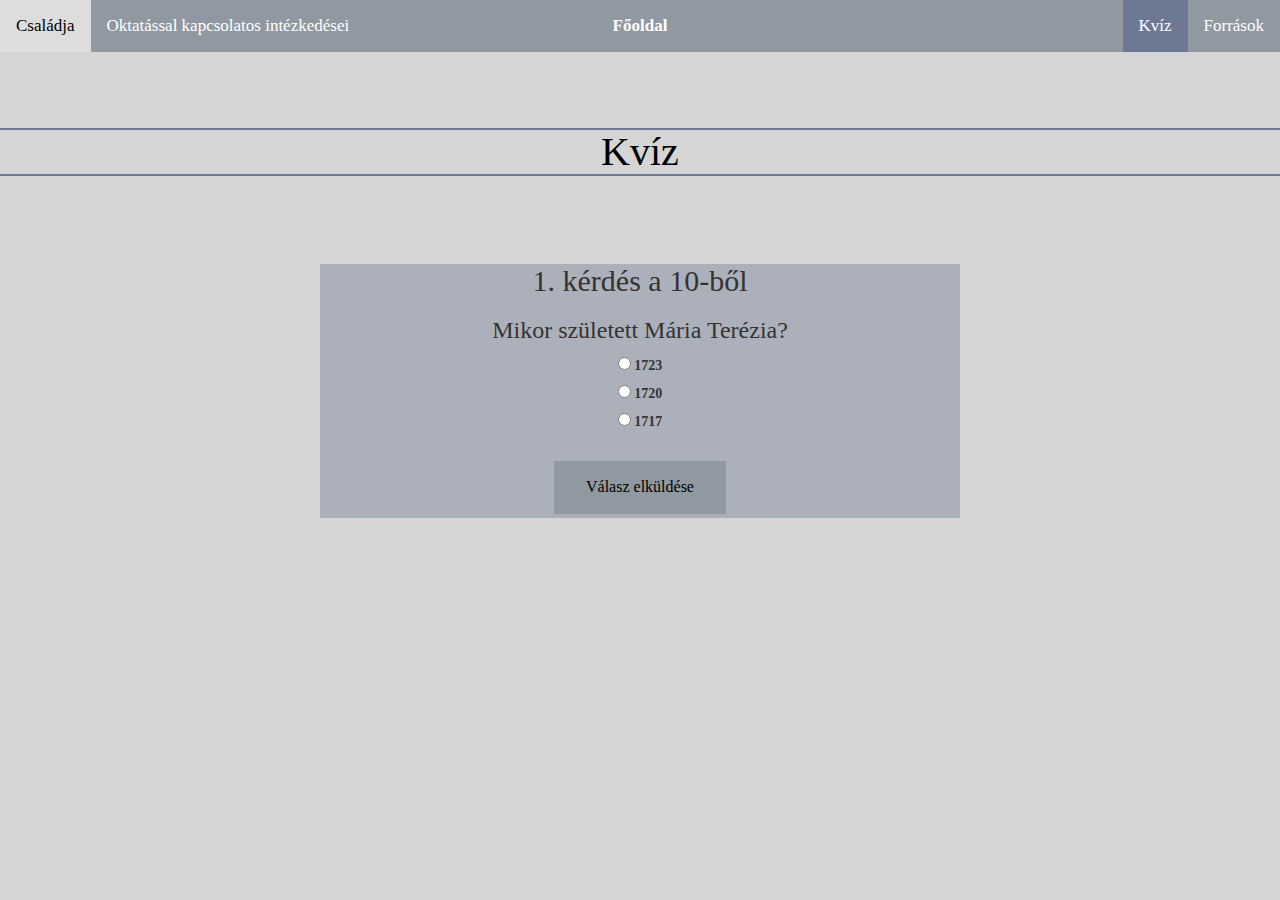
<file: weblap/kvíz.html>
<!DOCTYPE html>
<html lang="hu">
<head>
    <meta charset="UTF-8">
    <meta name="viewport" content="width=device-width, initial-scale=1.0">
    <link rel="stylesheet" href="https://maxcdn.bootstrapcdn.com/bootstrap/3.4.1/css/bootstrap.min.css">
    <link rel="stylesheet" href="maritert.css">
    <script src="kvíz.js"></script>
    
    <title>Kvíz</title>
</head>
<body>
    <nav class="navbar-fixed-top">   
        <div class="topnav">
    
            <!-- Centered link -->
            <div class="topnav-centered">
              <a href="index2.html" id="fooldal" >Főoldal</a>
            </div>
            
            <!-- Left-aligned links (default) -->
            <a href="csalad.html" >Családja</a>
            <a href="okt.html">Oktatással kapcsolatos intézkedései</a>
            
            <!-- Right-aligned links -->
            <div class="topnav-right">
              <a href="kvíz.html" class="active">Kvíz</a>
              <a href="forrasok.html" >Források</a>
            </div>
    </nav>
    <div id="fej2" class="jumbotron text-center">
        
        <h1 id="fej">Kvíz</h1>
       
    </div>

    <script src="kvíz.js"></script>

<body>
<div id="lap">
    <h2 id="test_status" style="text-align: center;"></h2>
    <div id="test" style="text-align: center;"></div>
</div>
<p id="kep"  ></p>
</body>

</html>
</file>
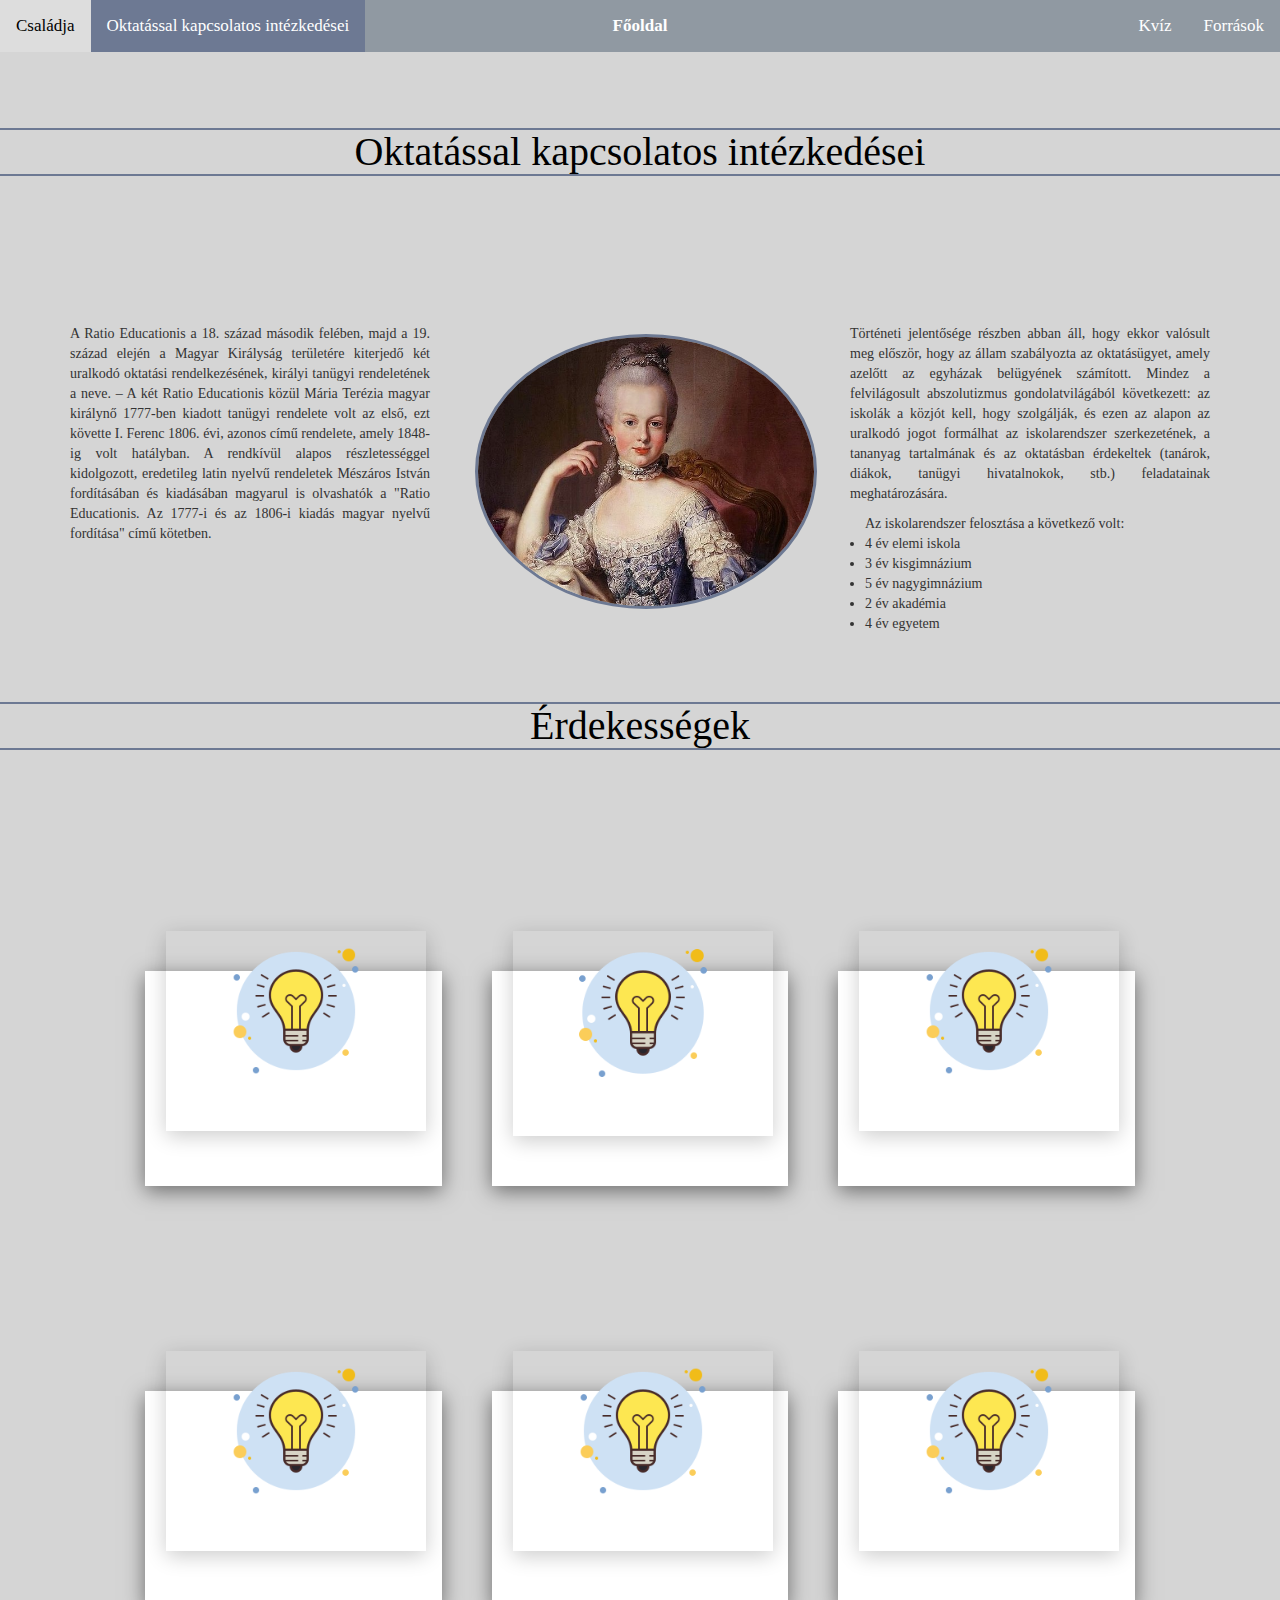
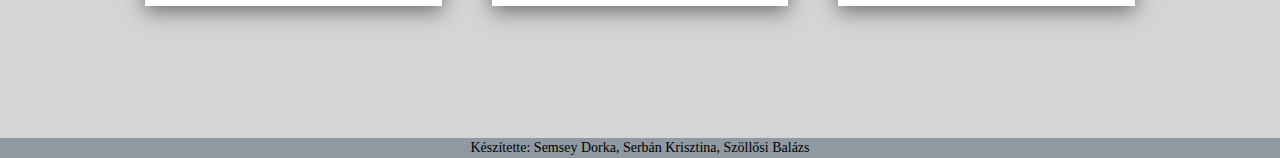
<file: weblap/okt.html>
<!DOCTYPE html>
<html lang="hu">

<head>
    <meta charset="UTF-8">
    <meta name="viewport" content="width=device-width, initial-scale=1.0">
    <link rel="stylesheet" href="https://maxcdn.bootstrapcdn.com/bootstrap/3.4.1/css/bootstrap.min.css">
    <link rel="stylesheet" href="maritert.css">
    <title>Oktatással kapcsolatos intézkedései</title>

</head>


<body>
    <nav class="navbar-fixed-top">   
        <div class="topnav">
    
            <!-- Centered link -->
            <div class="topnav-centered">
              <a href="index2.html" id="fooldal" >Főoldal</a>
            </div>
            
            <!-- Left-aligned links (default) -->
            <a href="csalad.html" >Családja</a>
            <a href="okt.html" class="active">Oktatással kapcsolatos intézkedései</a>
            
            <!-- Right-aligned links -->
            <div class="topnav-right">
              <a href="kvíz.html">Kvíz</a>
              <a href="forrasok.html" >Források</a>
            </div>
    </nav>
    <div id="fej2" class="jumbotron text-center">
     
          <h1 id="fej">Oktatással kapcsolatos intézkedései</h1>
     
    </div>
      <h2 style="text-align: center; font-size: xx-large;"></h2>
    <div class="container" style="padding-top: 60px;">
        <div class="row">
            <div class="col-md-4">
                <p style="text-align: justify; font-family: Brandon Grotesque Light;">A Ratio Educationis a 18. század második felében, majd a 19. század elején a Magyar Királyság területére kiterjedő két uralkodó oktatási rendelkezésének, királyi tanügyi rendeletének a neve. – A két Ratio Educationis közül Mária Terézia magyar királynő 1777-ben kiadott tanügyi rendelete volt az első, ezt követte I. Ferenc 1806. évi, azonos című rendelete, amely 1848-ig volt hatályban. A rendkívül alapos részletességgel kidolgozott, eredetileg latin nyelvű rendeletek Mészáros István fordításában és kiadásában magyarul is olvashatók a "Ratio Educationis. Az 1777-i és az 1806-i kiadás magyar nyelvű fordítása" című kötetben.</p>
             </div>
            <div class="col-md-4">
                <p><div class="container" >
                    <div class="hover">
                    <figure><img src="m1.jpg"  class="img-circle" id="portre" alt="Mária Terézia" title="Mária Terézia" ></figure>
                    </div>
                </div>
             </div>
            <div class="col-md-4">
                 
                 <p > Történeti jelentősége részben abban áll, hogy ekkor valósult meg először, hogy az állam szabályozta az oktatásügyet, amely azelőtt az egyházak belügyének számított. Mindez a felvilágosult abszolutizmus gondolatvilágából következett: az iskolák a közjót kell, hogy szolgálják, és ezen az alapon az uralkodó jogot formálhat az iskolarendszer szerkezetének, a tananyag tartalmának és az oktatásban érdekeltek (tanárok, diákok, tanügyi hivatalnokok, stb.) feladatainak meghatározására.</p>
                 <p>  

                    <div class="col-md-12">
                      Az iskolarendszer felosztása a következő volt:
                      <li>4 év elemi iskola</li>
                      <li>3 év kisgimnázium</li>
                      <li>5 év nagygimnázium</li>
                      <li>2 év akadémia</li>
                      <li>4 év egyetem</li>
                  </div></p>
                
           
            </div>
        </div>
      </div>
   
     
        </ul>
    </div>
      <div id="fej2" class="jumbotron text-center">
          <h1 id="fej">Érdekességek</h1>
      </div>
      <center>
      
      <div class="erd">
          <div class="col-md-4">
            <div class="card">
                <div class="imgbx">
                    <img src="light-on.png">
                </div>
                <div class="content">
                   
                    <p>Nőként nem örökölhette volna az uralkodói címet, de mivel fivére meghalt, apja, VI. Károly törvényesítette a nőági örökösödést. Ennek ellenére, amikor 23 évesen hatalomra jutott, kitört a 8 éves osztrák örökösödési háború.</p>
                </div>
          </div>
          </div>
         <div class="col-md-4">
            <div class="card">
                <div class="imgbx">
                    <img src="light-on.png">
                </div>
                <div class="content">
                   
                    <p>A korban szokatlan módon szerelmi házasságot kötött Lotaringiai Ferenccel, akit gyerekkora óta ismert, és akihez haláláig gyengéd érzelmek fűzték.</p>
                </div>
          </div>
         </div>
          <div class="col-md-4">
          <div class="card">
                <div class="imgbx">
                    <img src="light-on.png">
                </div>
                <div class="content">
                   
                    <p>19 év alatt összesen 16 gyermeknek adott életet, de ezek közül csak 10 élte meg a felnőttkort. Ez az arány a korabeli gyermekhalandóságot nézve kiemelkedően jó volt.</p>
                </div>
          </div>
        </div>
        <div class="col-md-4">
            <div class="card">
             <div class="imgbx">
                 <img src="light-on.png">
                </div>
                <div class="content">
                
                 <p>IV. Ferdinánd nápolyi királlyal több lányát is eljegyezte, de Mária Johanna és Mária Jozefina is meghalt az esküvő előtt. Így végül harmadikként, Mária Karolina Lujza érte csak meg az esküvőt.</p>
                </div>
          </div>
        </div>
         <div class="col-md-4">
            <div class="card">
                <div class="imgbx">
                    <img src="light-on.png">
                </div>
                <div class="content">
                   
                    <p>Gyermekeivel folyamatos levélváltásban volt, csak Mária Antóniának több száz levelet küldött, amiben megpróbálta a híres francia királynőt, XVI. Lajos feleségét józanabb életre bírni.</p>
                </div>
          </div>
         </div>
         <div class="col-md-4">
            <div class="card">
                <div class="imgbx">
                    <img src="light-on.png">
                </div>
                <div class="content">
                    
                    <p>Férje halála után hosszú haját levágatta, drága ékszereit elosztogatta, és élete hátralévő részében özvegyi ruhát viselt. Idős korában, amikor már nem tudott lépcsőn járni, kötélre függesztett karosszékben eresszék le a családi kriptába, hogy meglátogathassa férje nyughelyét.</p>
                </div>
          </div>
         </div>
          
      </div>
      </div>   
          </center>

    <footer>Készítette: Semsey Dorka, Serbán Krisztina, Szöllősi Balázs</footer>
</body>

</html>
</file>
<file: weblap/maritert.css>
body {
  position: relative;
    margin: 0;
    font-family: 'Times New Roman', Times, serif;
    background-color: #d5d5d5;
    margin-left: auto;
    margin-right: auto;
    padding-top: 60px;

  }
  
  .topnav {
    position: relative;
    overflow: hidden;
    background-color:#9099a2;
  }
  
  .topnav a {
    float: left;
    color:white;
    text-align: center;
    padding: 14px 16px;
    text-decoration: none;
    font-size: 17px;
  }
  
  .topnav a:hover {
    background-color: #ddd;
    color: black;
  }
  
  .topnav a.active {
    background-color: #6d7993;
    color: white;
  }
  
  .topnav-centered a {
    float: none;
    position: absolute;
    top: 50%;
    left: 50%;
    transform: translate(-50%, -50%);
  }
  
  .topnav-right {
    float: right;
  }
  
  @media screen and (max-width: 600px) {
    .topnav a, .topnav-right {
      float: none;
      display: block;
    }
    
    .topnav-centered a {
      position: relative;
      top: 0;
      left: 0;
      transform: none;
    }
  }
  #pozsony
  {
    width: 30%;
    height: 30%;
    float: left;
    border: 3px solid;
    border-color: #6d7993; 
    margin-right: 2%;
    margin-bottom: 2%;
  }

  p
  {
    text-align: justify;
  }
  #fej
  {
    font-size: 40px;
    text-align: center; 
   
    color:black;
    border-top: #6d7993 2px solid;
    border-bottom: #6d7993 2px solid;
    margin-left: -6%;
    margin-right: -6%;
    }
  #fej2
  {
    background-color: #d5d5d5;
    width: 100%;
  

  }
  footer
  {
    color: black;
    background-color: #9099a2;
    text-align: center;
  }
  #portre
  {
    width: 30%;
     height: 30%;
     border: 3px solid;
     border-color: #6d7993;
  }
  #swag
  {
    border: 3px solid;
     border-color: #6d7993;
  }
  hr  {
    background-color: #6d7993;
    color: #6d7993;
    border: 2px solid;
    border-color: #9099a2;
  }
  button
  {
    background-color: #9099a2;
  border: none;
  color: black;
  font-family: 'Times New Roman', Times, serif;
  padding: 15px 32px;
  text-align: center;
  text-decoration: none;
  display: inline-block;
  font-size: 16px;
  margin: 4px 2px;
  cursor: pointer;
  }
  #fooldal
  {
    font-weight: bold;
  }
  #lap
  {
   height: 50%;
   width: 50%;
   text-align: center;
   margin-left: auto;
   margin-right: auto;
   
    border-color: #9099a2;
    
    background-color:rgba(
      109, 121, 147, 0.4) ;
    background-attachment: fixed;
  }
  #kep
  {

    text-align: center;
  }
  .responsive
  {
    width: 50%;
    height: auto;
  }
  ul{
    font-size:15px;
}

.hover figure img {
	 padding: 0px;
  transition: transform .2s;
  width: 100%;
  height: 100%;
  margin: 0 auto;
}
.hover figure:hover img {
	transform: scale(1.5);
}

.erd{
    position: relative;
    width: 1100px;
    height: 100vh;
    display: flex;
    justify-content: center;
    align-items: center;
    flex-wrap: wrap;
    padding: 30px;
    text-align: center;
}

.erd .card{
    position: relative;
    max-width: 300px;
    height: 215px;
    background: #fff;
    margin: 30px 10px;
    padding: 20px 15px;
    display: flex;
    flex-direction: column;
    box-shadow: 0 5px 20px rgba(0,0,0,0.5);
    transition: 0.3s ease-in-out;
}

.erd .card:hover{
    height: 420px;
}

.erd .card .imgbx{
    position: relative;
    width: 260px;
    height: 260px;
    top: -60px;
    left: 6px;
    z-index: 1;
    box-shadow: 0 5px 20px rgba(0,0,0,0.2);
    
}

.erd .card .imgbx img{
    max-width: 80%;
    max-height: 80%;
    border-radius: 4px;
    align-content: center;
}

.erd .card .content{
    position: relative;
    margin-top: -140px;
    padding: 10px 15px;
    text-align: center;
    color: #111;
    visibility: hidden;
    opacity: 0;
    transition: 0.3s ease-in-out;
    
}

.erd .card:hover .content{
    visibility: visible;
    opacity: 1;
    margin-top: -40px;
    transition-delay: 0.3s;
}
#konyv
{
  width: 15%;
  height: 15%;
  border: 3px solid;
  border-color: #6d7993;
  float: right;
}
.craouseltext
{
  text-align: center;
  background-color:rgba(109, 121, 147, 0.4) ;
  
}
#kepek
{
  width: 40%;
  height: 40%;
}
</file>
